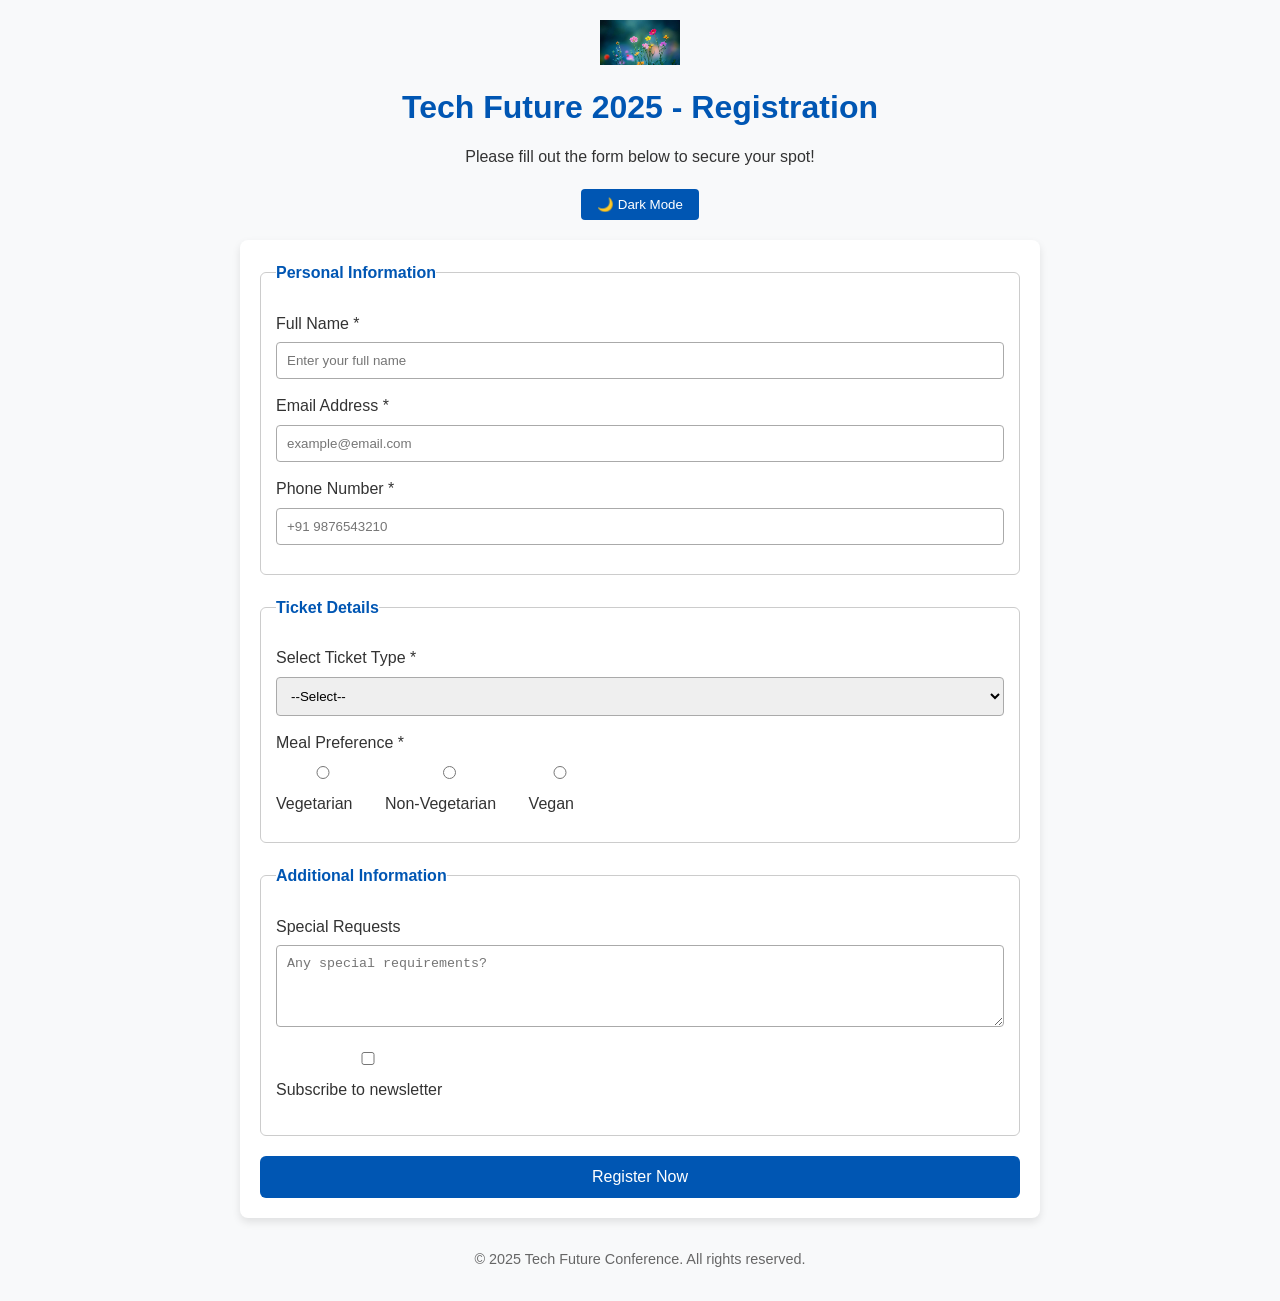
<file: index.html>
<!DOCTYPE html>
<html lang="en">
<head>
  <meta charset="UTF-8">
  <meta name="viewport" content="width=device-width, initial-scale=1.0">
  <title>Conference Registration</title>
  <link rel="stylesheet" href="css/style.css">
</head>
<body>

  <header>
    <img src="assets/wallpaper.jpg" alt="Conference Logo" class="logo">
    <h1>Tech Future 2025 - Registration</h1>
    <p>Please fill out the form below to secure your spot!</p>
    <!-- Theme Toggle -->
  <button id="theme-toggle" class="theme-btn">🌙 Dark Mode</button>

  </header>

  <main>
    <form id="registration-form" class="registration-form" novalidate>
      <!-- Personal Information -->
      <fieldset>
        <legend>Personal Information</legend>

        <label for="name">Full Name *</label>
        <input type="text" id="name" name="name" placeholder="Enter your full name" required>
        <small class="error" id="name-error"></small>

        <label for="email">Email Address *</label>
        <input type="email" id="email" name="email" placeholder="example@email.com" required>
        <small class="error" id="email-error"></small>

        <label for="phone">Phone Number *</label>
        <input type="tel" id="phone" name="phone" placeholder="+91 9876543210" required>
        <small class="error" id="phone-error"></small>
      </fieldset>

      <!-- Ticket Selection -->
      <fieldset>
        <legend>Ticket Details</legend>

        <label for="ticket-type">Select Ticket Type *</label>
        <select id="ticket-type" name="ticket-type" required>
          <option value="">--Select--</option>
          <option value="standard">Standard - $99</option>
          <option value="vip">VIP - $199</option>
          <option value="student">Student - $49</option>
        </select>
        <small class="error" id="ticket-error"></small>

        <label>Meal Preference *</label>
        <div class="radio-group">
          <label><input type="radio" name="meal" value="veg" required> Vegetarian</label>
          <label><input type="radio" name="meal" value="nonveg"> Non-Vegetarian</label>
          <label><input type="radio" name="meal" value="vegan"> Vegan</label>
        </div>
        <small class="error" id="meal-error"></small>
      </fieldset>

      <!-- Additional -->
      <fieldset>
        <legend>Additional Information</legend>

        <label for="comments">Special Requests</label>
        <textarea id="comments" name="comments" rows="4" placeholder="Any special requirements?"></textarea>

        <div class="checkbox-group">
          <label><input type="checkbox" id="subscribe" name="subscribe"> Subscribe to newsletter</label>
        </div>
      </fieldset>

      <!-- Submit -->
      <button type="submit" class="submit-btn">Register Now</button>
    </form>
  </main>

  <footer>
    <p>&copy; 2025 Tech Future Conference. All rights reserved.</p>
  </footer>

  <!-- JS Validation -->
  <script src="js/validation.js"></script>
</body>
</html>
</file>
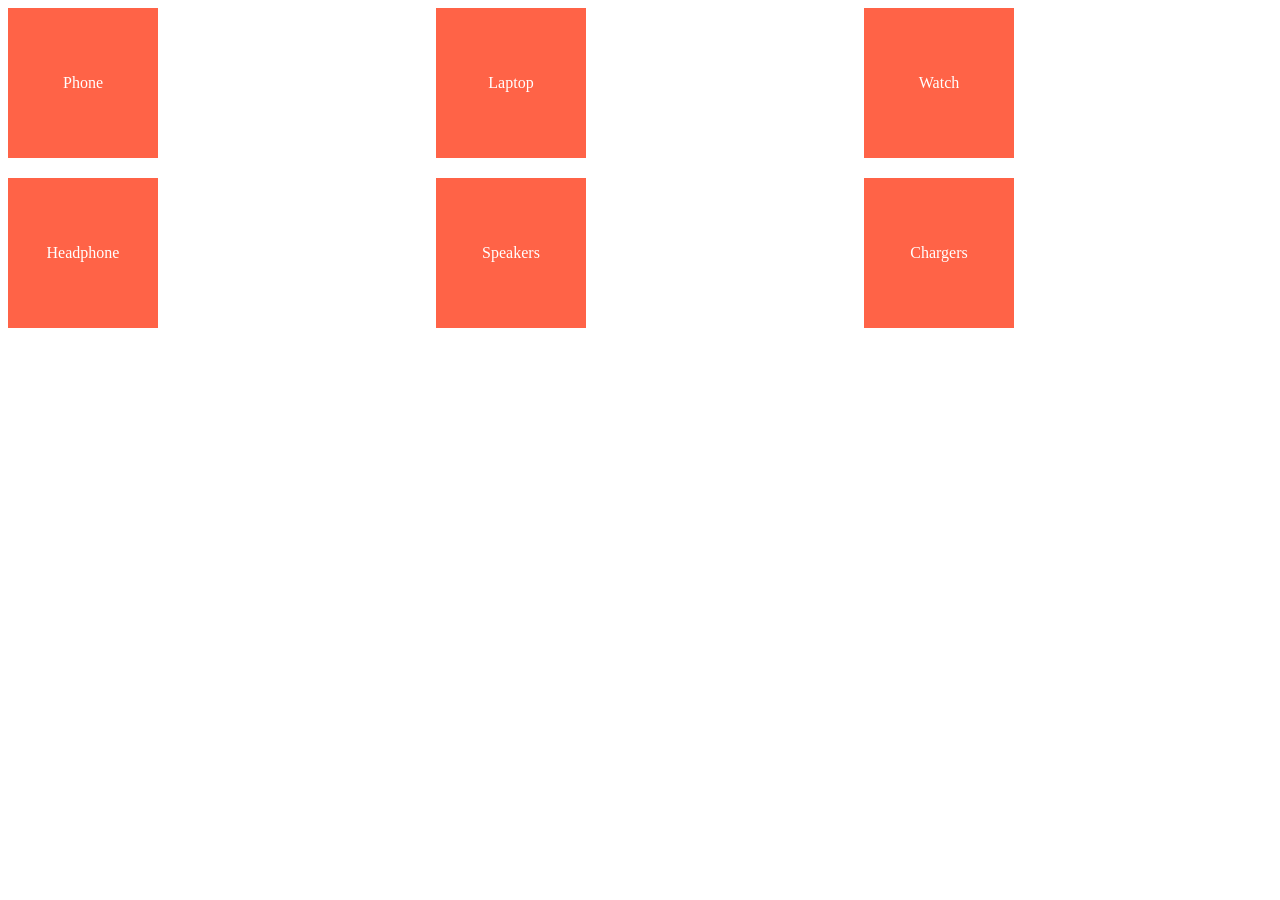
<file: module-01.html>
<!-- Fex -->
<!-- <html>
<head>
<style>

            .container {

                display:flex;

                padding: 20px;

                flex-direction: row;

                /* justify-content: space-between; */

                align-items: center;

            }

            .dm {

                margin: 10px;

            }
</style>
</head>
<body>
<div class="container">
<div class="dm">Logo</div>
<div class="dm">Search</div>
<div class="dm">Cart</div>
</div>
</body>
</html> -->
 
<!-- Grid -->
 
<html>
<head>
<style>

            .products{

                /* display: flex; */

                display: grid;

                grid-template-columns: repeat(3, 1fr);

                gap: 20px;

            }

            .cards {

                background: tomato;

                width: 150px;

                height: 150px;
 
                color: white;
 
                display: flex;

                justify-content: center;

                align-items: center;

            }

            
@media (max-width: 768px) {
  .products {
    grid-template-columns: repeat(3, 1fr);
  }
}

/* ✅ Mobile */
@media (max-width: 500px) {
  .products {
    grid-template-columns: repeat(2, 1fr);
  }
}

</style>
 
    </head>
<body>
<div class="products">
<div class="cards"> Phone </div>
<div class="cards"> Laptop </div>
<div class="cards"> Watch </div>
<div class="cards"> Headphone </div>
<div class="cards"> Speakers </div>
<div class="cards"> Chargers </div>
</div>
</body>
</html>
</file>
<file: css/style.css>
/* Reset some default styles */
* {
  margin: 0;
  padding: 0;
  box-sizing: border-box;
}

/* Global styles */
body {
  font-family: Arial, sans-serif;
  background: #f8f9fa;
  color: #333;
  line-height: 1.6;
  padding: 20px;
}

header {
  text-align: center;
  margin-bottom: 20px;
}

header .logo {
  width: 80px;
  margin-bottom: 10px;
}

h1 {
  font-size: 2rem;
  color: #0056b3;
}

p {
  margin: 10px 0;
}

/* Form styles */
.registration-form {
  background: #fff;
  padding: 20px;
  border-radius: 8px;
  max-width: 800px;
  margin: auto;
  box-shadow: 0 4px 8px rgba(0,0,0,0.1);

  display: grid;
  grid-template-columns: 1fr 1fr;
  gap: 20px;
}

fieldset {
  border: 1px solid #ccc;
  border-radius: 6px;
  padding: 15px;
  grid-column: span 2;
}

legend {
  font-weight: bold;
  color: #0056b3;
  margin-bottom: 10px;
}

label {
  display: block;
  margin-bottom: 6px;
  font-weight: 500;
}

input, select, textarea {
  width: 100%;
  padding: 10px;
  margin-bottom: 12px;
  border: 1px solid #aaa;
  border-radius: 4px;
}

/* Radio and checkbox groups */
.radio-group, .checkbox-group {
  display: flex;
  gap: 15px;
  margin-bottom: 12px;
}

.submit-btn {
  grid-column: span 2;
  padding: 12px;
  background: #0056b3;
  color: white;
  font-size: 1rem;
  border: none;
  border-radius: 6px;
  cursor: pointer;
}

.submit-btn:hover {
  background: #003d82;
}

/* Footer */
footer {
  text-align: center;
  margin-top: 30px;
  font-size: 0.9rem;
  color: #666;
}

/* Responsive adjustments */
@media (max-width: 768px) {
  .registration-form {
    grid-template-columns: 1fr; /* stack fields */
  }

  .submit-btn {
    grid-column: span 1;
  }
}


/* Error messages */
.error {
  color: red;
  font-size: 0.85rem;
  margin-top: -8px;
  margin-bottom: 10px;
  display: block;
}

input.error-border, select.error-border {
  border-color: red;
}

.theme-btn {
  margin-top: 10px;
  padding: 8px 16px;
  background: #0056b3;
  color: white;
  border: none;
  border-radius: 4px;
  cursor: pointer;
}
.theme-btn:hover {
  background: #003d82;
}

/* Dark Theme */
body.dark {
  background: #1c1c1c;
  color: #f0f0f0;
}

body.dark header h1 {
  color: #66b2ff;
}

body.dark .registration-form {
  background: #2a2a2a;
  color: #fff;
  border: 1px solid #444;
}

body.dark input, 
body.dark select, 
body.dark textarea {
  background: #333;
  color: #f0f0f0;
  border: 1px solid #555;
}

body.dark .submit-btn {
  background: #66b2ff;
  color: #000;
}
body.dark .submit-btn:hover {
  background: #3399ff;
}

/* Valid/Invalid real-time validation feedback */
input.valid, select.valid {
  border-color: green;
}
input.invalid, select.invalid {
  border-color: red;
}
</file>
